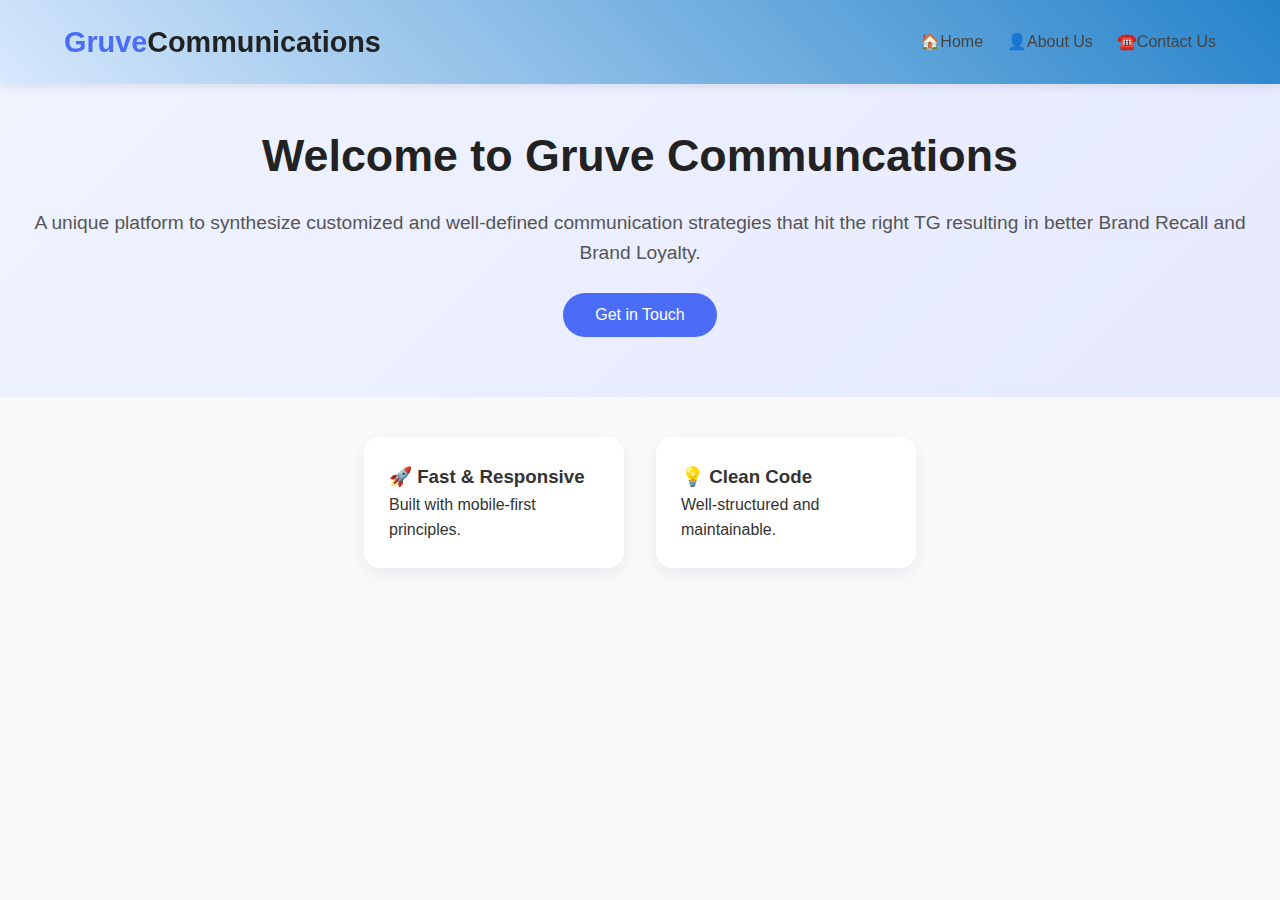
<file: index.html>
<!DOCTYPE html>
<html lang="en">
<head>
  <meta charset="UTF-8" />
  <meta name="viewport" content="width=device-width, initial-scale=1.0"/>
  <title>Home</title>
  <link rel="stylesheet" href="style.css" />
</head>
<body>
  <nav>
    <div class="logo">Gruve<span>Communications</span></div>
    <ul class="nav-links">
      <li><a href="index.html">🏠Home</a></li>
      <li><a href="about.html">👤About Us</a></li>
      <li><a href="contact.html">☎️Contact Us</a></li>
    </ul>
  </nav>

  <header class="hero">
    <h1>Welcome to Gruve Communcations</h1>
    <p>A unique platform to synthesize customized and well-defined communication strategies that hit the right TG resulting in better Brand Recall and Brand Loyalty.</p>
    <button onclick="scrollToContact()">Get in Touch</button>
  </header>

  <section class="features">
    <div class="card" onclick="toggleCard(this)">
      <h3>🚀 Fast & Responsive</h3>
      <p>Built with mobile-first principles.</p>
    </div>
    <div class="card" onclick="toggleCard(this)">
      <h3>💡 Clean Code</h3>
      <p>Well-structured and maintainable.</p>
    </div>
  </section>

  <script src="script.js"></script>
</body>
</html>
</file>
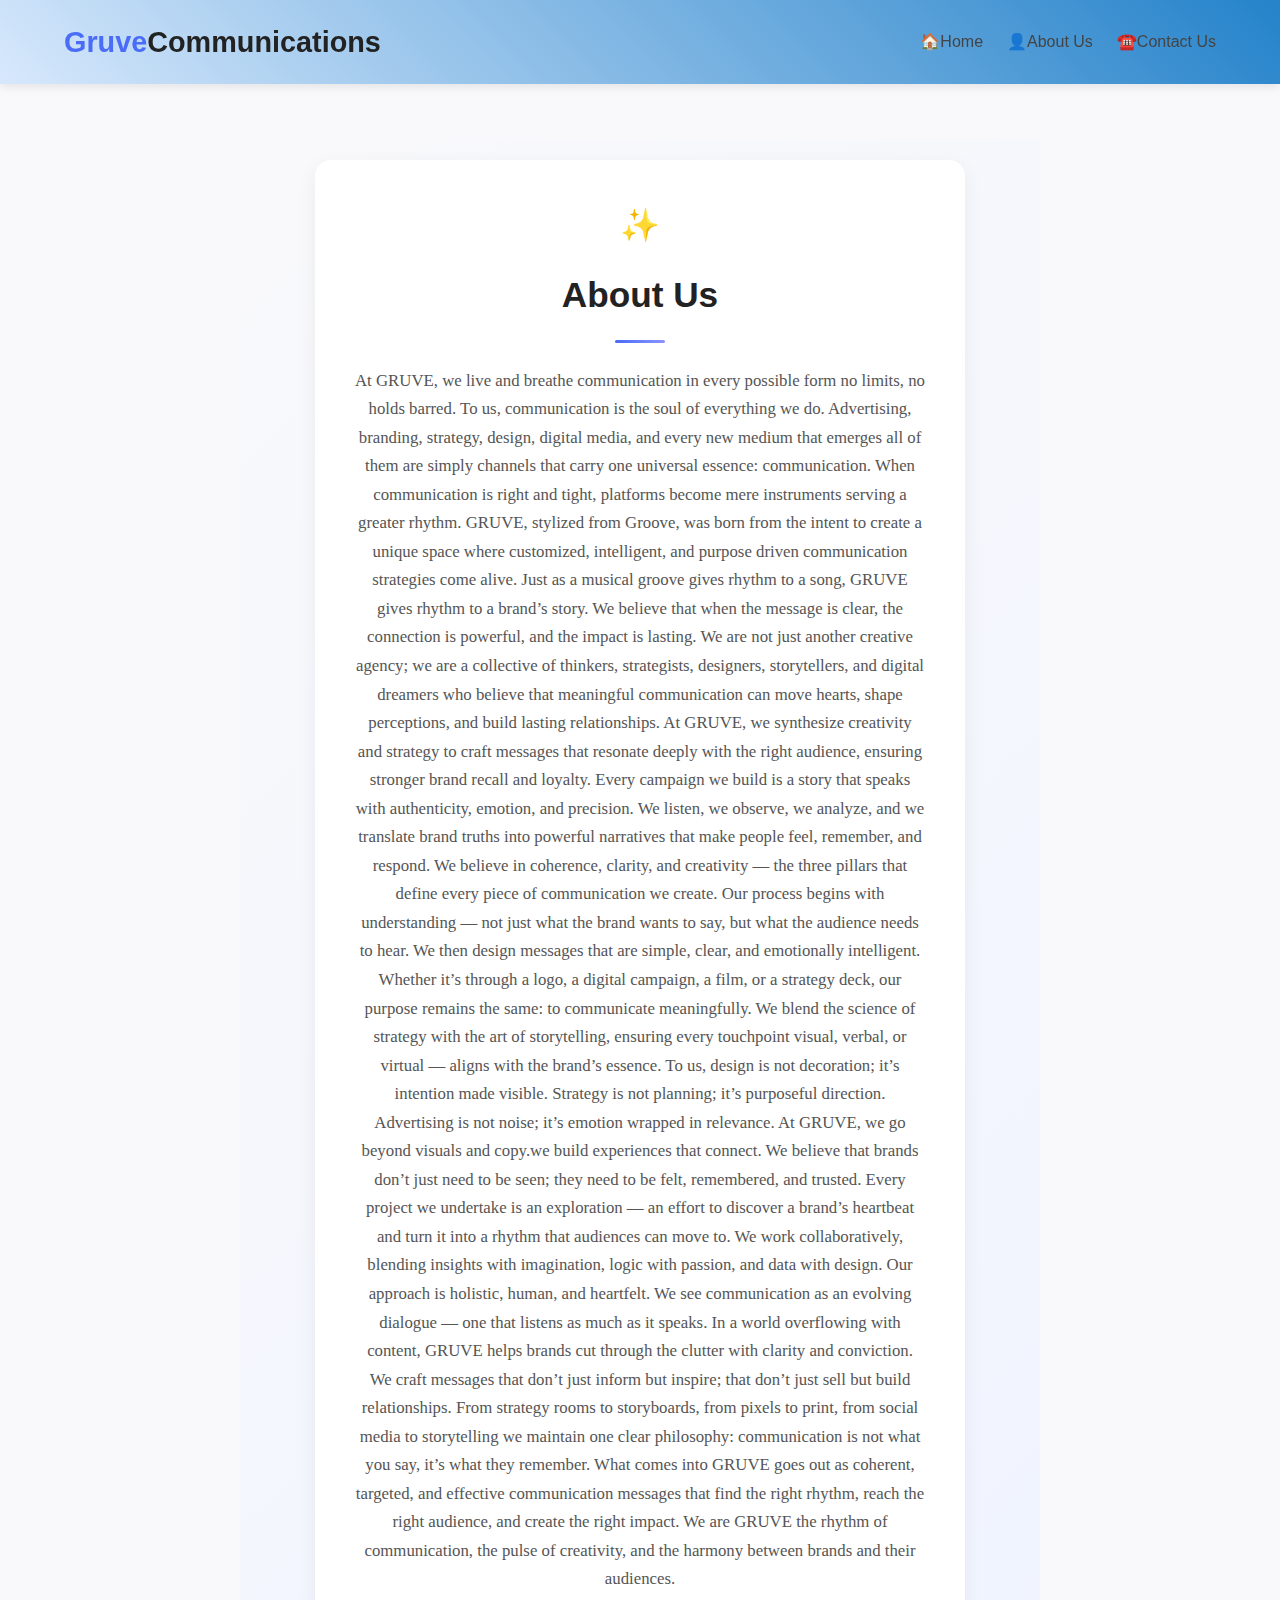
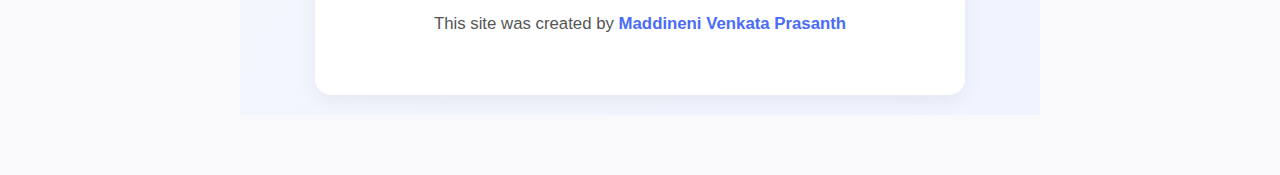
<file: about.html>
<!DOCTYPE html>
<html lang="en">

<head>
    <meta charset="UTF-8" />
    <meta name="viewport" content="width=device-width, initial-scale=1.0" />
    <title>About us</title>
    <link rel="stylesheet" href="style.css" />
</head>

<body>
    <nav>
        <div class="logo">Gruve<span>Communications</span></div>
        <ul class="nav-links">
            <li><a href="index.html">🏠Home</a></li>
            <li><a href="about.html">👤About Us</a></li>
            <li><a href="contact.html">☎️Contact Us</a></li>
        </ul>
    </nav>

    <main class="about-content">
  <div class="about-card">
    <div class="about-icon">✨</div>
    <h2>About Us</h2>
    <div class="divider"></div>
        <p class="para">At GRUVE, we live and breathe communication in every possible form no limits, no holds barred. To us,
            communication is the soul of everything we do. Advertising, branding, strategy, design, digital media, and
            every new medium that emerges all of them are simply channels that carry one universal essence:
            communication. When communication is right and tight, platforms become mere instruments serving a greater
            rhythm. GRUVE, stylized from Groove, was born from the intent to create a unique space where customized,
            intelligent, and purpose driven communication strategies come alive. Just as a musical groove gives rhythm
            to a song, GRUVE gives rhythm to a brand’s story. We believe that when the message is clear, the connection
            is powerful, and the impact is lasting. We are not just another creative agency; we are a collective of
            thinkers, strategists, designers, storytellers, and digital dreamers who believe that meaningful
            communication can move hearts, shape perceptions, and build lasting relationships. At GRUVE, we synthesize
            creativity and strategy to craft messages that resonate deeply with the right audience, ensuring stronger
            brand recall and loyalty. Every campaign we build is a story that speaks with authenticity, emotion, and
            precision. We listen, we observe, we analyze, and we translate brand truths into powerful narratives that
            make people feel, remember, and respond. We believe in coherence, clarity, and creativity — the three
            pillars that define every piece of communication we create. Our process begins with understanding — not just
            what the brand wants to say, but what the audience needs to hear. We then design messages that are simple,
            clear, and emotionally intelligent. Whether it’s through a logo, a digital campaign, a film, or a strategy
            deck, our purpose remains the same: to communicate meaningfully. We blend the science of strategy with the
            art of storytelling, ensuring every touchpoint visual, verbal, or virtual — aligns with the brand’s
            essence. To us, design is not decoration; it’s intention made visible. Strategy is not planning; it’s
            purposeful direction. Advertising is not noise; it’s emotion wrapped in relevance. At GRUVE, we go beyond
            visuals and copy.we build experiences that connect. We believe that brands don’t just need to be seen;
            they need to be felt, remembered, and trusted. Every project we undertake is an exploration — an effort to
            discover a brand’s heartbeat and turn it into a rhythm that audiences can move to. We work collaboratively,
            blending insights with imagination, logic with passion, and data with design. Our approach is holistic,
            human, and heartfelt. We see communication as an evolving dialogue — one that listens as much as it speaks.
            In a world overflowing with content, GRUVE helps brands cut through the clutter with clarity and conviction.
            We craft messages that don’t just inform but inspire; that don’t just sell but build relationships. From
            strategy rooms to storyboards, from pixels to print, from social media to storytelling we maintain one
            clear philosophy: communication is not what you say, it’s what they remember. What comes into GRUVE goes out
            as coherent, targeted, and effective communication messages that find the right rhythm, reach the right
            audience, and create the right impact. We are GRUVE the rhythm of communication, the pulse of creativity,
            and the harmony between brands and their audiences.</p>
        <p>This site was created by <strong>Maddineni Venkata Prasanth</strong>
        </p>
  </div>
</main>

    <script src="script.js"></script>
</body>

</html>
</file>
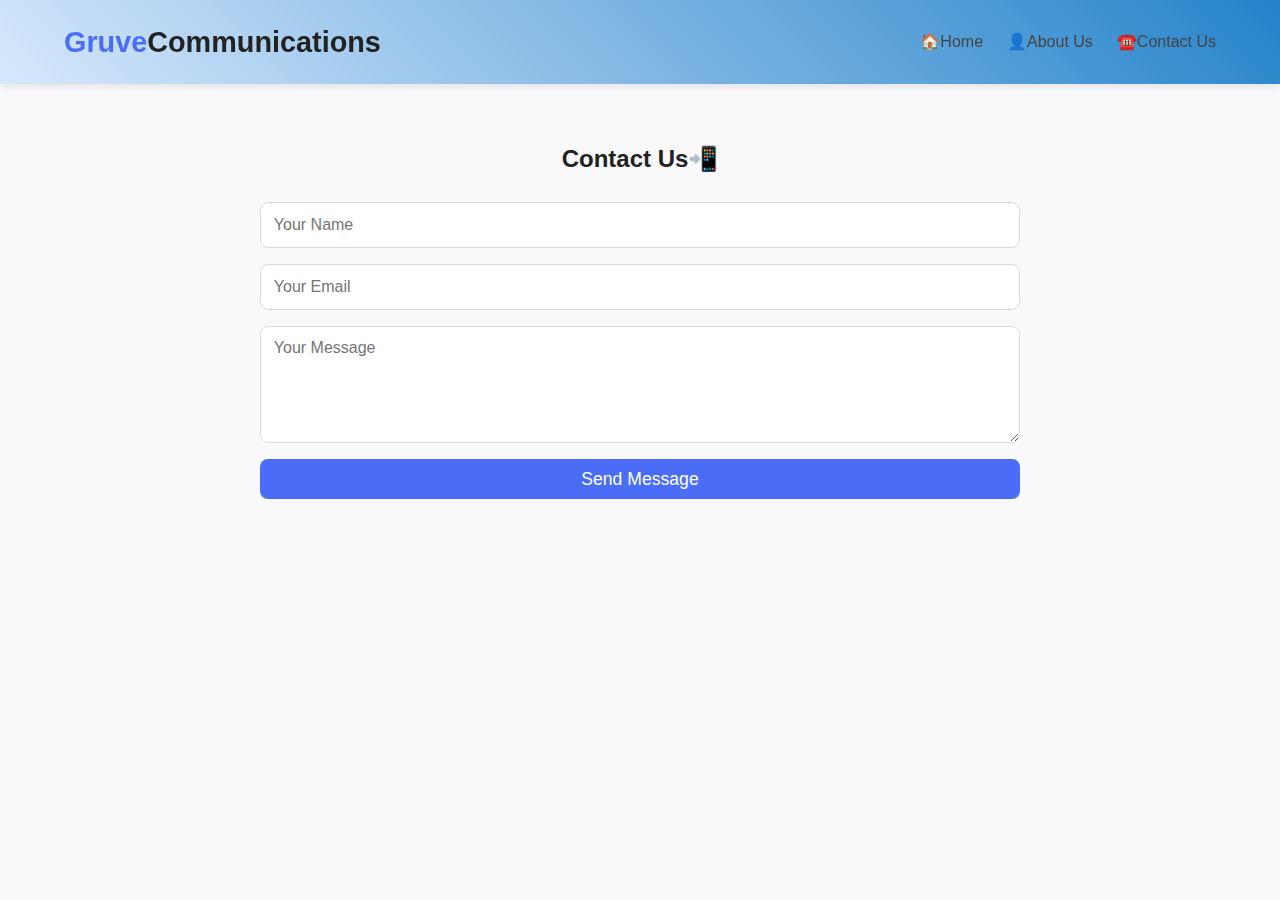
<file: contact.html>
<!DOCTYPE html>
<html lang="en">
<head>
  <meta charset="UTF-8" />
  <meta name="viewport" content="width=device-width, initial-scale=1.0"/>
  <title>Contact</title>
  <link rel="stylesheet" href="style.css" />
</head>
<body>
  <nav>
    <div class="logo">Gruve<span>Communications</span></div>
    <ul class="nav-links">
      <li><a href="index.html">🏠Home</a></li>
      <li><a href="about.html">👤About Us</a></li>
      <li><a href="contact.html">☎️Contact Us</a></li>
    </ul>
  </nav>

  <main class="contact-form-container">
    <h2>Contact Us📲</h2>
    <form id="contactForm" onsubmit="handleSubmit(event)">
      <input type="text" id="name" placeholder="Your Name" required />
      <input type="email" id="email" placeholder="Your Email" required />
      <textarea id="message" placeholder="Your Message" rows="5" required></textarea>
      <button type="submit">Send Message</button>
    </form>
    <div id="modal" class="modal">
      <div class="modal-content">
        <span class="close" onclick="closeModal()">&times;</span>
        <p>Thank you! Your message has been sent.</p>
      </div>
    </div>
  </main>

  <script src="script.js"></script>
</body>
</html>
</file>
<file: style.css>
/* Reset & Base */
* {
  margin: 0;
  padding: 0;
  box-sizing: border-box;
  font-family: 'Segoe UI', Tahoma, Geneva, Verdana, sans-serif;
}

body {
  background: #f9f9fb;
  color: #333;
  line-height: 1.6;
}

/* Navigation */
nav {
  display: flex;
  justify-content: space-between;
  align-items: center;
  padding: 1.2rem 5%;
  background: white;
  box-shadow: 0 2px 10px rgba(0,0,0,0.1);
  position: fixed;
  width: 100%;
  top: 0;
  z-index: 1000;
  background: linear-gradient(45deg, #d7e8fc, #2583ca);
}

.logo {
  font-size: 1.8rem;
  font-weight: 700;
  color: #4a6cf7;
}
.logo span {
  color: #222;
}

.nav-links {
  display: flex;
  gap: 1.5rem;
  list-style: none;
}
.nav-links a {
  text-decoration: none;
  color: #444;
  font-weight: 500;
  transition: color 0.3s;
}
.nav-links a:hover {
  color: #4a6cf7;
}

/* Hero Section */
.hero {
  text-align: center;
  padding: 120px 20px 60px;
  background: linear-gradient(135deg, #f0f4ff, #e6e9ff);
}
.hero h1 {
  font-size: 2.8rem;
  margin-bottom: 1rem;
  color: #222;
}
.hero p {
  font-size: 1.2rem;
  color: #555;
  margin-bottom: 1.5rem;
}
.hero button {
  background: #4a6cf7;
  color: white;
  border: none;
  padding: 0.8rem 2rem;
  font-size: 1rem;
  border-radius: 30px;
  cursor: pointer;
  transition: transform 0.3s, background 0.3s;
}
.hero button:hover {
  background: #3a5ce5;
  transform: translateY(-3px);
}

/* Features */
.features {
  display: flex;
  justify-content: center;
  gap: 2rem;
  padding: 40px 20px;
  flex-wrap: wrap;
}
/* Features */
/* Features */
.features {
  display: flex;
  justify-content: center;
  gap: 2rem;
  padding: 40px 20px;
  flex-wrap: wrap;
}

.card {
  background: white;
  padding: 1.5rem;
  border-radius: 16px;
  width: 260px;
  cursor: pointer;
  transition: all 0.4s cubic-bezier(0.2, 0.8, 0.4, 1.2);
  position: relative;
  /* Base shadow – subtle */
  box-shadow: 0 6px 16px rgba(0, 0, 0, 0.06);
  border: 1px solid rgba(74, 108, 247, 0);
}

.card:hover {
  /* Slight scale for "pop" */
  transform: translateY(-10px) scale(1.02);
  
  /* Expanded lighting: soft blue glow + deep shadow */
  box-shadow:
    0 0 0 2px rgba(74, 108, 247, 0.3),           /* inner glow ring */
    0 20px 40px rgba(74, 108, 247, 0.25),        /* colored outer glow */
    0 10px 25px rgba(0, 0, 0, 0.15);             /* depth shadow */
  
  border-color: rgba(74, 108, 247, 0.4);
  background: #ffffff; /* ensures no color shift */
}
/* About & Contact */
main {
  max-width: 800px;
  margin: 140px auto 60px;
  padding: 0 20px;
}
main h2 {
  text-align: center;
  margin-bottom: 1.5rem;
  color: #222;
}
main p {
  margin-bottom: 1rem;
  text-align: center;
}

/* Contact Form */
.contact-form-container form {
  display: flex;
  flex-direction: column;
  gap: 1rem;
}
.contact-form-container input,
.contact-form-container textarea {
  padding: 0.8rem;
  border: 1px solid #ddd;
  border-radius: 8px;
  font-size: 1rem;
}
.contact-form-container button {
  background: #4a6cf7;
  color: white;
  border: none;
  padding: 0.6rem 1.2rem;
  border-radius: 8px;
  font-size: 1.1rem;
  cursor: pointer;
  transition: background 0.3s;
}
.contact-form-container button:hover {
  background: #3a5ce5;
}

/* Modal */
.modal {
  display: none;
  position: fixed;
  z-index: 2000;
  left: 0;
  top: 0;
  width: 100%;
  height: 100%;
  background-color: rgba(0,0,0,0.5);
}
.modal-content {
  background-color: white;
  margin: 15% auto;
  padding: 2rem;
  width: 90%;
  max-width: 400px;
  border-radius: 12px;
  text-align: center;
}
.close {
  float: right;
  font-size: 1.5rem;
  cursor: pointer;
}

/* Smooth Scroll */
html {
  scroll-behavior: smooth;
}

/* Responsive */
@media (max-width: 600px) {
  .nav-links {
    display: none;
  }
  .hero h1 {
    font-size: 2rem;
  }
}
/* About Page Styling */
.about-content {
  display: flex;
  justify-content: center;
  align-items: center;
  min-height: calc(100vh - 140px); /* accounts for fixed nav */
  padding: 20px;
  background: linear-gradient(135deg, #f9f9fb, #f0f4ff);
}

.about-card {
  background: white;
  padding: 2.5rem;
  border-radius: 16px;
  max-width: 650px;
  text-align: center;
  box-shadow: 0 6px 20px rgba(0, 0, 0, 0.06);
  position: relative;
}

.about-icon {
  font-size: 2rem;
  margin-bottom: 1rem;
  color: #4a6cf7;
}

.about-card h2 {
  font-size: 2.2rem;
  color: #222;
  margin-bottom: 1rem;
}

.divider {
  width: 50px;
  height: 3px;
  background: linear-gradient(to right, #4a6cf7, #8a94ff);
  margin: 0 auto 1.5rem;
  border-radius: 2px;
}

.about-card p {
  font-size: 1.05rem;
  color: #555;
  line-height: 1.7;
  margin-bottom: 1rem;
}

.about-card strong {
  color: #4a6cf7;
}
.para{
 display: flex;
 justify-content: center;
 font-family: Georgia, 'Times New Roman', Times, serif;
}
</file>
